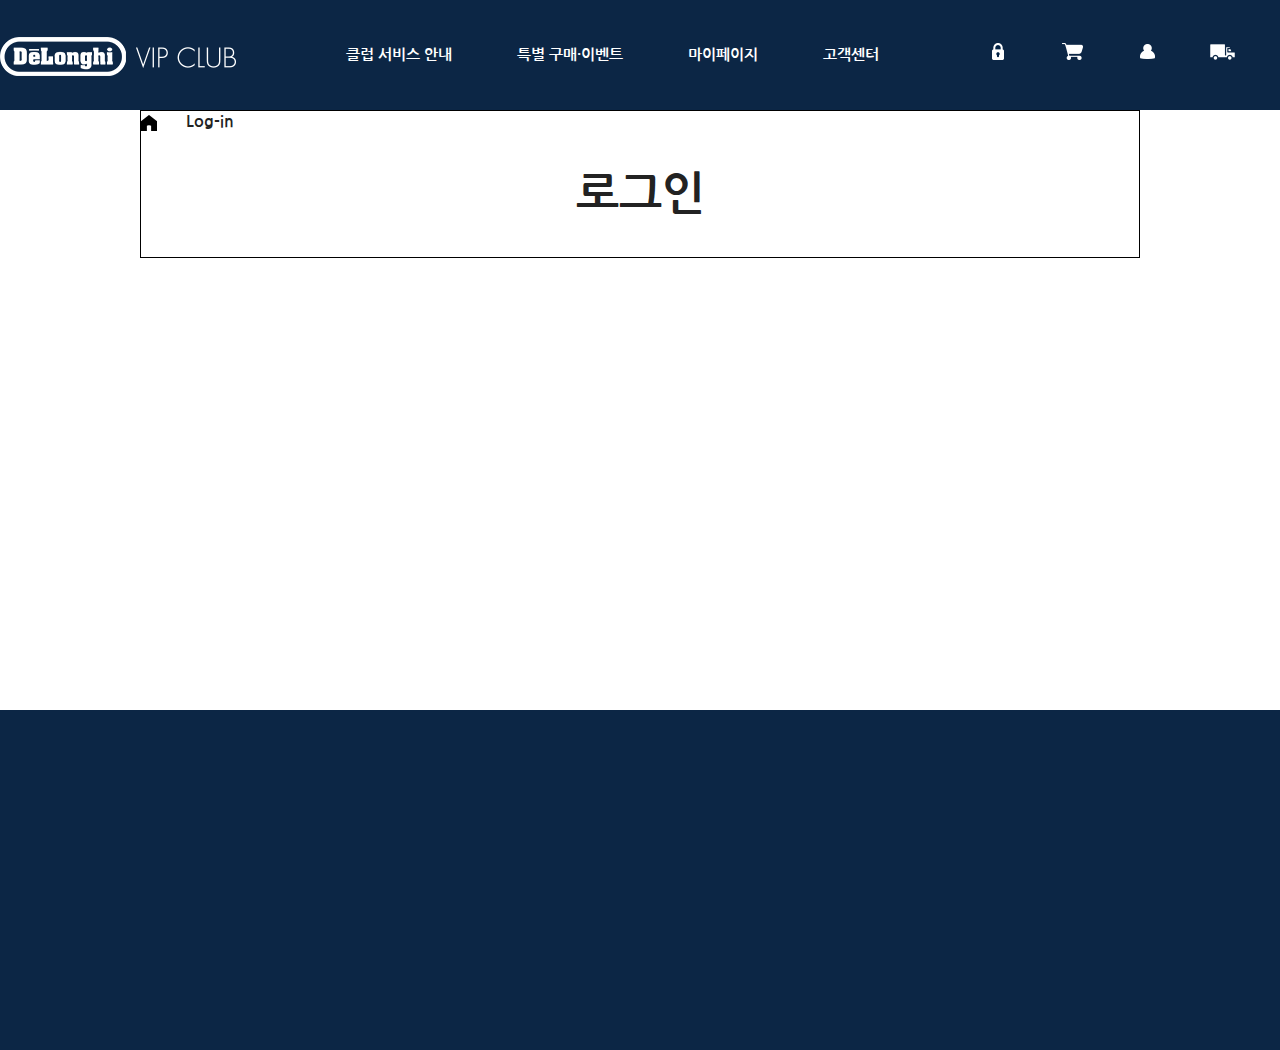
<file: index.html>
<!DOCTYPE html>
<html lang="ko">
<head>
    <meta charset="UTF-8">
    <meta http-equiv="X-UA-Compatible" content="IE=edge">
    <meta name="viewport" content="width=device-width, initial-scale=1.0">
    <title>드롱기 로그인페이지</title>
    <link rel="stylesheet" href="style/style.css">
    <script src="lib/jquery-3.6.0.min.js"></script>
    <script src="script/script.js"></script>
</head>
<body>
    
        <div id="headerFrame">
        <header id="header" class="flexContainer">
            <div id="headerLogo">
                <a href="#">
                    <img src="images/delonghi_vip_club.png" alt="vip페이지로고">
                </a>
            </div>
            <!-- div#headerLogo -->

            <nav id="gnb">
                <ul id="mainMenu" class="flexContainer">
                    <li class="mainLi">
                        <a href="">클럽 서비스 안내</a>
                        <ul class="subMenu">
                            <li class="subLi">드롱기 VIP 클럽 소개</li>
                            <li class="subLi">클럽 혜택 안내</li>
                            <li class="subLi">드롱기 홍보대사 특별선물</li>
                            <li class="subLi">드롱기 컨셉 스토어</li>
                        </ul>
                    </li>
                    <li class="mainLi">
                        <a href="">특별 구매·이벤트</a>
                        <ul class="subMenu">
                            <li class="subLi">이달의 제품</li>
                            <li class="subLi">이벤트</li>
                            <li class="subLi">이벤트 당첨자</li>
                        </ul>
                    </li>
                    <li class="mainLi">
                        <a href="">마이페이지</a>
                        <ul class="subMenu">
                            <li class="subLi">멤버쉽 카드보기</li>
                            <li class="subLi">추천 지인 정보</li>
                            <li class="subLi">개인정보 관리 </li>
                        </ul>
                    </li>
                    <li class="mainLi">
                        <a href="">고객센터</a>
                        <ul class="subMenu">
                            <li class="subLi">뉴스</li>
                            <li class="subLi">자주하는 질문</li>
                            <li class="subLi">1:1문의</li>
                        </ul>
                    </li>
                </ul>
            </nav>
            <!-- nav#gnb -->
            <nav id="lnb">
                <ul id="mainLNBMenu" class="flexContainer">
                    <li class="mainLNBLi">
                        <a href="#"><img src="images/icon_login.png" alt="">
                        </a>
                        <span>로그인</span>
                    </li>
                    <li class="mainLNBLi">
                        <a href="#"><img src="images/icon_cart.png" alt="">
                        </a>
                        <span>장바구니</span>
                    </li>
                    <li class="mainLNBLi">
                        <a href="#"><img src="images/icon_join.png" alt="">
                        </a>
                        <span>회원가입</span>
                    </li>
                    <li class="mainLNBLi">
                        <a href="#"><img src="images/icon_shipping.png" alt="">
                        </a>
                        <span>주문/배송조회</span>
                    </li>
                </ul>
            </nav>
            <!-- nav#lnb -->
        </header>
        <!-- header#header -->
        </div>
        <!-- div#headerFrame -->
        <div id="subMenuBG"></div>
        <!-- div#subMenuBG -->
        <div id="wrap">
            <main id="main">
                <!-- div#mainHeader -->
                <div id="loginArea">
                    <div id="loginHeader">
                        <img src="images/icon_home.png" alt="홈이동링크이미지">
                        <span>Log-in</span>
                    </div>
                    <h1>로그인</h1>

                </div>
                <!-- div#loginArea -->
            </main>
            <!-- main#main -->
        
        </div>
        <!-- div#wrap -->

        <footer id="footer">

        </footer>
        <!-- footer#footer -->

    
</body>
</html>
</file>
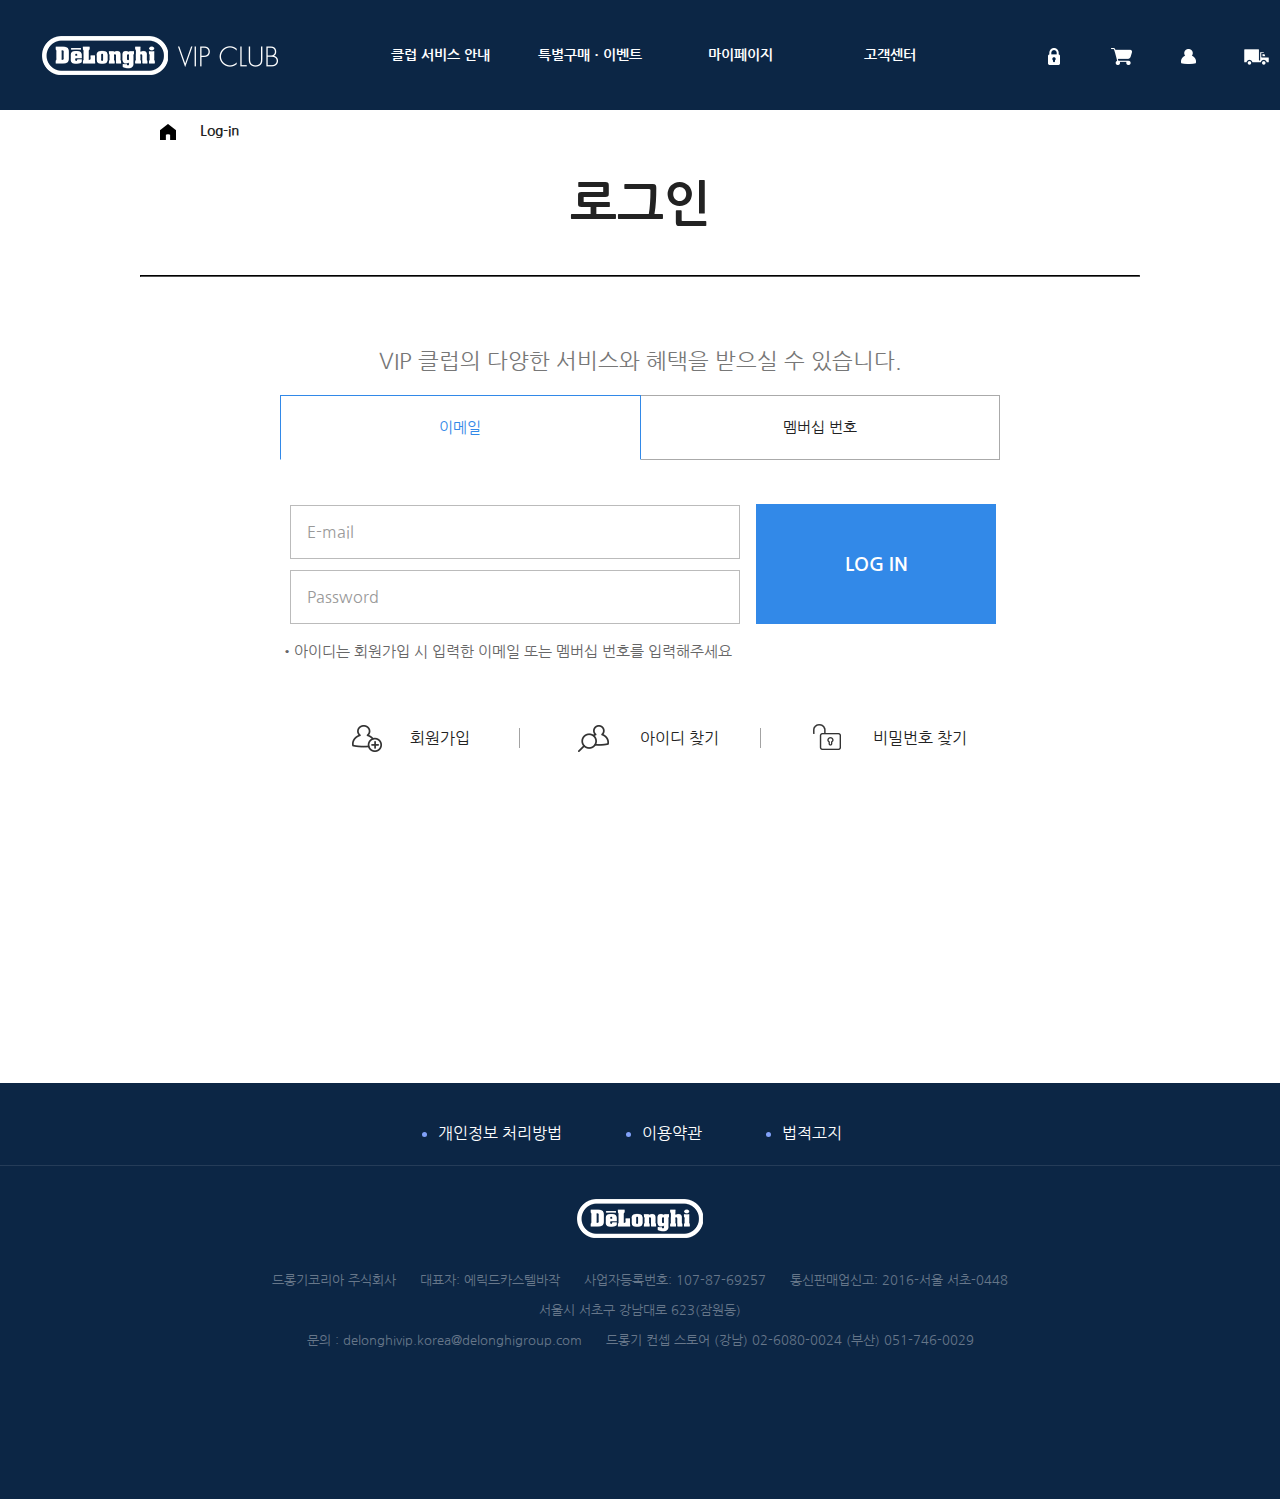
<file: 풀이/login.html>
<!DOCTYPE html>
<html lang="ko">

<head>
    <meta charset="UTF-8">
    <meta http-equiv="X-UA-Compatible" content="IE=edge">
    <meta name="viewport" content="width=device-width, initial-scale=1.0">
    <title>드롱기 로그인 페이지 실습</title>
    <link rel="stylesheet" href="style/style02.css">
    <script src="lib/jquery-3.6.0.min.js"></script>
    <script src="script/script.js"></script>
</head>

<body>
    <div id="headerFrame">
        <header id="header" class="flexContainer">
            <div id="headerLogo">
                <a href="#"><img src="images/header_logo.png" alt="헤더로고이미지" width="236" height="41"></a>
            </div>
            <!-- div#headerLogo -->
            <nav id="gnb">
                <ul id="mainMenu" class="flexContainer">
                    <li class="mainLi">
                        <a href="#">클럽 서비스 안내</a>
                        <ul class="subMenu">
                            <li class="subLi"><a href="#">드롱기 VIP 클럽 소개</a></li>
                            <li class="subLi"><a href="#">클럽 혜택 안내</a></li>
                            <li class="subLi"><a href="#">드롱기 홍보대사 특별선물</a></li>
                            <li class="subLi"><a href="#">드롱기 컨셉 스토어</a></li>
                        </ul>
                    </li>
                    <li class="mainLi">
                        <a href="#">특별구매ㆍ이벤트</a>
                        <ul class="subMenu">
                            <li class="subLi"><a href="#">이달의 제품</a></li>
                            <li class="subLi"><a href="#">이벤트</a></li>
                            <li class="subLi"><a href="#">이벤트 당첨 발표</a></li>
                        </ul>
                    </li>
                    <li class="mainLi">
                        <a href="#">마이페이지</a>
                        <ul class="subMenu">
                            <li class="subLi"><a href="#">멤버십 카드보기</a></li>
                            <li class="subLi"><a href="#">추천 지인 정보</a></li>
                            <li class="subLi">
                                <a href="#">개인정보 관리</a>
                                <ul class="subMenu2Depth">
                                    <!-- depth 단계를 의미 -->
                                    <li><a href="#">개인정보수정</a></li>
                                    <li><a href="#">회원탈퇴</a></li>
                                </ul>
                            </li>
                        </ul>
                    </li>
                    <li class="mainLi">
                        <a href="#">고객센터</a>
                        <ul class="subMenu">
                            <li class="subLi"><a href="#">뉴스</a></li>
                            <li class="subLi"><a href="#">자주하는 질문</a></li>
                            <li class="subLi"><a href="#">1:1 문의</a></li>
                        </ul>
                    </li>
                </ul>
            </nav>
            <!-- nav#gnb -->
            <nav id="headerLnb">
                <ul class="flexContainer">
                    <li><a href="#">
                        <img src="images/icon_login.png" width="12" height="17" alt="로그인">    
                    </a>
                    <br>
                    <span>로그인</span>
                </li>
                    <li><a href="#">
                        <img src="images/icon_cart.png" width="21" height="17" alt="장바구니">    
                    </a>
                    <br>
                    <span>장바구니</span>
                </li>
                    <li><a href="#">
                        <img src="images/icon_join.png" width="15" height="15" alt="회원가입">    
                    </a>
                    <br>
                    <span>회원가입</span>
                </li>
                    <li><a href="#">
                        <img src="images/icon_shipping.png" width="27" height="18" alt="배송조회">    
                    </a>
                    <br>
                    <span>주문/배송조회</span>
                </li>
                </ul>
            </nav>
            <!-- nav#headerLnb -->
        </header>
        <!-- header#header -->
    </div>
    <!-- div#headerFrame -->

    <div id="subMenuBG"></div>
    <!-- div#subMenuBG -->

    <div id="wrap">
        <div id="locator">
            <a href="#"><img src="images/icon_home.png" alt="홈으로이동" width="16" height="16"></a>
            <span>Log-in</span>
        </div>
        <!-- div#locator -->
        <header id="loginTitle">
            <h1>로그인</h1>
        </header>
        <!-- header#loginTitle -->
        <hr>
        <form action="" id="loginForm">
            <header id="loginSubtitle">
                <h2>VIP 클럽의 다양한 서비스와 혜택을 받으실 수 있습니다.</h2>
            </header>
            <!-- header#loginSubtitle -->

            <div id="multiTabArea" class="flexContainer">
                <button type="button">이메일</button>
                <button type="button">멤버십 번호</button>
            </div>
            <!-- div#multiTabArea -->

            <table id="loginTbl">
                <tbody>
                    <caption>아이디는 회원가입 시 입력한 이메일 또는 멤버십 번호를 입력해주세요</caption>
                    <tr>
                        <td><input type="text" placeholder="E-mail" id="userID"></td>
                        <td rowspan="2"><button type="button">LOG IN</button></button></td>
                    </tr>
                    <tr>
                        <td><input type="password" placeholder="Password"></td>
                        <!-- <td></td> -->
                    </tr>
                </tbody>
            </table>
            <!-- table#loginTbl -->

            <div id="accountLink"  class="flexContainer">
                <div id="joinDiv" class="flexContainer">
                    <span id="join" class="accountLinkIcon"></span>
                    <span class="accountLinkTxt">회원가입</span>
                    </div>
                <div class="separateLine"></div>
                <div id="findIdDiv" class="flexContainer">
                    <span id="findID" class="accountLinkIcon"></span>
                    <span class="accountLinkTxt">아이디 찾기</span>
                    </div>
                <div class="separateLine"></div>
                <div id="findPwDiv" class="flexContainer">
                    <span id="findPW" class="accountLinkIcon"></span>
                    <span class="accountLinkTxt">비밀번호 찾기</span>
                </div>
            </div>
            <!-- div#accountLink -->

        </form>
        <!-- form#loginForm -->
    </div>
    <!-- div#wrap -->
   
    <div id="footerFrame">
        <footer id="footer">
            <nav id="footerLnb">
                <ul id="footerMainUL" class="flexContainer">
                    <li class="footerMainLi"><a href="#">개인정보 처리방법</a></li>
                    <li class="footerMainLi"><a href="#">이용약관</a></li>
                    <li class="footerMainLi"><a href="#">법적고지</a></li>
                </ul>
            </nav>
            <!-- nav#footerLnb -->
            <hr>
            <div id="footerLogo">
                <img src="images/delonghi.png" alt="드롱기로고" width="126" height="41">
            </div>
            <!-- div#footerLogo -->
            <div id="companyArea">
                <div id="companyInfo">
                    <span>
                        드롱기코리아 주식회사
                    </span>
                    <span>
                        대표자: 에릭드카스텔바작
                    </span>
                    <span>
                        사업자등록번호: 107-87-69257
                    </span>
                    <span>
                        통신판매업신고: 2016-서울 서초-0448
                    </span>
                </div>
                <!-- div#companyInfo -->
                <address>
                    <span>
                        서울시 서초구 강남대로 623(잠원동)
                    </span>
                </address>
                <div id="customContact">
                    <span>
                        문의 : delonghivip.korea@delonghigroup.com
                    </span>
                    <span>
                        드롱기 컨셉 스토어 (강남) 02-6080-0024 (부산) 051-746-0029
                    </span>
                </div>
            </div>
            <!-- div#companyArea -->
        </footer>
        <!-- footer#footer -->
    </div>
    <!-- div#footerFrame -->
</body>

</html>
</file>
<file: style/style.css>
@charset "UTF-8";
@import url(style_reset.css);

/* div#wrap */
/* div#wrap {
  border: 1px solid #000;
} */

/* div#headerFrame 시작 */
div#headerFrame {
  width: 100%;
  height: 110px;

  background-color: #0c2645;
  /* position: fixed; */
}

header#header {
  width: 1300px;
  /* border: 1px solid #000; */
  margin: 0 auto;
}

#header #headerLogo {
  height: 110px;
  line-height: 110px;
  margin-right: 110px;
  /* border: 2px solid #f80; */
}

nav#gnb {
  width: 615px;
  height: 110px;
  /* border: 1px solid #f00; */
}

nav#gnb #mainMenu {
  padding-top: 44px;
  /* border: 1px solid #0ff; */
}

#gnb ul#mainMenu .mainLi a {
  font-size: 15px;
  font-weight: bold;
  color: #fff;
  display: inline-block;
  margin-right: 65px;
  height: 65px;
  /* border: 1px solid #fff; */
}

#gnb .subMenu {
  margin: 0 auto;
  /* border: 1px solid #fff; */
  text-align: center;
  width: 1000px;
  height: 140px;

  display: none;
  position: absolute;
  top: 110px;
  left: 280px;

  z-index: 2;
}

#gnb .subMenu li {
  display: inline-block;
  padding: 40px 30px;
  font-weight: bold;
}
/* gnb메뉴 하이라이트 */

#gnb .mainLi:hover > a,
#gnb .subMenu li:hover {
  color: #2a82e2 !important;
  cursor: pointer;
}

#gnb .mainLi:hover > a {
  border-bottom: 5px solid #2a82e2;
}

/* gnb메뉴 하이라이트 */

nav#lnb {
  width: 300px;
}

div#subMenuBG {
  height: 180px;
  width: 100%;
  background-color: #fff;
  border-bottom: 1px solid #aaa;

  display: none;
  position: absolute;
  /* top: 1px;
  left: 1px; */
  z-index: 1;
}

nav#lnb {
  width: 300px;
  /* border: 1px solid #f80; */
}

nav#lnb a {
  display: inline-block;
  /* border: 1px solid #f00; */
  padding-bottom: 47px;
  text-align: center;
  width: 73px;
  /* margin: 0 20px; */
}

nav#lnb li {
  flex: 1;
  /* border: 1px solid #f0f; */
  position: relative;
  margin-top: 40px;
  position: relative;
}

nav#lnb li span {
  /* border: 1px solid #0ff; */
  display: inline-block;
  color: #fff;
  font-size: 12px;
  padding-bottom: 17px;

  display: none;
  position: absolute;
  top: 35px;
  left: 16px;
}

/* nav#lnb li span:hover {
  border-bottom: 5px solid #2a82e2;
} */

nav#lnb li:nth-child(2) span {
  left: 12px;
}

nav#lnb li:nth-child(3) span {
  left: 11px;
}

nav#lnb li:last-child span {
  width: 80px;
  left: -2px;
}

nav#lnb:hover > a {
  border: 1px solid #fff;
  /* border-bottom: 5px solid #2a82e2; */
}

/* div#headerFrame 끝 */
/* main#main 끝 */

main#main {
  margin: 0 auto;
  height: 600px;
  background-color: #fff;
}

#main #loginArea {
  width: 1000px;
  margin: 0 auto;
  border: 1px solid #000;
}

#main #loginArea #loginHeader img {
  margin-right: 25px;
}

#main #loginArea #loginHeader span {
  font-weight: bold;
}

#main #loginArea h1 {
  text-align: center;
  padding: 40px 0;
  font-size: 46px;
}

/* main#main 시작*/
/* footer#footer 시작 */

footer#footer {
  height: 340px;
  background-color: #0c2645;
}

/* footer#footer 시작 */
/* div#wrap */
</file>
<file: 풀이/style/style02.css>
@charset "UTF-8";
@import url(style_reset.css);

/* div#headerFrame 시작 */

div#headerFrame {
  background-color: #0c2645;
  width: 100%;
  height: 110px;
  margin-bottom: 110px;
  position: fixed;
  z-index: 10;
}

/* header#header 시작 */

div#headerFrame header#header {
  width: 1300px;
  height: 110px;
  margin: 0 auto;

  align-items: center;
  justify-content: space-between;
}

/* div#headerLogo 시작 */

header#header div#headerLogo {
  width: 320px;
  text-align: center;
  /* border: 1px solid #fff; */
}

/* div#headerLogo 끝 */
/* nav#gnb 시작 */

header#header nav#gnb {
  width: 600px;
  /* border: 1px solid #ccc; */
  margin: 0 10px;
}

header#header ul#mainMenu {
  height: 110px;
  /* border: 1px solid #0ff; */
  /* position: relative; */
}

header#header nav#gnb li.mainLi {
  flex: 1;
  text-align: center;
}

header#header nav#gnb li.mainLi > a {
  height: 110px;
  line-height: 110px;
  font-size: 14px;
  font-weight: bold;
  color: #fff;
  display: inline-block;

  /* border: 1px solid #f88; */
}

/* #header #gnb li.mainLi:nth-child(3) ul.subMenu {
  transform: translate(-30%);
}

#header #gnb li.mainLi:nth-child(4) ul.subMenu {
  transform: translate(-60%);
} */

/* ul.subMenu 시작 */
#gnb ul.subMenu {
  position: absolute;
  z-index: 1;

  /* 디버깅대상 시작 */
  display: flex;
  /* display: none; */
  /* 디버깅대상 끝, 코드 중복현상(코드가 꼬임)
  -> 다른 레이아웃을 적용하거나 JS, JQuery에서 CSS 레이아웃 작업 */

  /* border: 1px solid #000; */
}

#gnb li.subLi a {
  color: #000;
  width: 190px;
  font-size: 16px;
  font-weight: bold;
  display: inline-block;
  padding: 0 2px;
  /* border: 1px solid #000; */
}

/* #header ul.subMenu li {
  border: 1px solid #000;
} */

#gnb li.subLi > a {
  height: 60px;
  line-height: 60px;
}

#gnb li.mainLi:not(:first-child) ul.subMenu {
  left: 38.3%;
}

#gnb ul.subMenu2Depth li {
  line-height: 28px;
  text-indent: 29px;
  text-align: left;
}

#gnb ul.subMenu2Depth li a {
  color: #888;
  font-size: 14px;
}

/* ul.subMenu 끝 */
/* 하이라이트 효과 시작 */

#header #gnb li.mainLi:hover > a {
  color: #3289e8;
  border-bottom: 4px solid #3289e8;
}

#gnb li.subLi a:hover {
  color: #3289e8;
}

/* 하이라이트 효과 끝 */
/* nav#gnb 끝 */

/* nav#headerLnb 시작 */

#header nav#headerLnb {
  width: 290px;
  padding: 0 10px;
  /* border: 1px solid #fff; */
}

#header nav#headerLnb ul {
  height: 110px;
  justify-content: space-around;
}

#header nav#headerLnb li {
  text-align: center;
  flex: 1;
}

#header nav#headerLnb li a {
  height: 68px;
  line-height: 110px;
  display: inline-block;
  /* border: 1px solid #f8f; */
}

#header nav#headerLnb li span {
  color: #fff;
  font-size: 11px;
  line-height: 18px;
  padding: 10px 0;
  border-bottom: 3px solid #08f;
  display: inline-block;
  visibility: hidden;
}

/* nav#headerLnb 끝 */
/* header#header 끝 */
/* div#headerFrame 끝 */

/* div#subMenu 시작 */

#subMenuBG {
  background-color: #fff;
  width: 100%;
  height: 160px;
  border-bottom: 1px solid #ccc;

  display: none;
  position: fixed;
  top: 110px;
  z-index: 2;
}

/* div#subMenu 끝 */
/* div#wrap 시작 */

div#wrap {
  width: 1000px;
  padding-top: 110px;
  /* #headerFrame의 Position:fixed 적용에 필요함 */
  margin: 0 auto;
  margin-bottom: 300px;
}

/* div#locator 시작 */

div#locator {
  padding: 10px 20px;
  margin-bottom: 4px;
}

#locator > * {
  margin-right: 20px;

  font-size: 14px;
  font-weight: bold;
}

/* div#locator 끝 */
/* header#loginTitle 시작 */

header#loginTitle {
  padding: 16px;
  margin: 14px 0 30px;
  /* border: 1px solid #000; */
}

#loginTitle h1 {
  text-align: center;
  font-size: 50px;
  /* border: 1px solid #f88; */
}

/* header#loginTitle 끝 */

#wrap hr {
  border-color: #000;
}

/* form#loginForm 시작 */

form#loginForm {
  width: 740px;
  /* border: 1px solid #aaa; */
  padding: 10px;
  margin: 0 auto;
}

#loginForm #loginSubtitle {
  margin-top: 40px;
}

#loginForm #loginSubtitle h2 {
  color: #777;
  text-align: center;
  font-weight: normal;
  font-size: 22px;
  padding: 20px;
}

/* form#loginForm 끝 */
/* div#multiTabArea 시작 */

/* 초기상태 버튼스타일 */
div#multiTabArea button {
  font-size: 15px;
  padding: 22px;
  border: 1px solid #aaa;
  background-color: #fff;
  flex: 1;
}

/* 클릭했을 때의 버튼스타일 */
div#multiTabArea button:first-child {
  color: #3289e8;
  border: 1px solid #3289e8;
  border-bottom-color: #fff;
}

/* 클릭하지 않을 때의 버튼스타일 */
div#multiTabArea button:last-child {
  border-left: none;
  border-bottom-color: 1px solid #3289e8;
}

/* div#multiTabArea 끝 */

/* table#loginTbl 시작 */
table#loginTbl {
  width: 100%;
  /* border: 1px solid #000; */
  margin: 34px 0;
  border-spacing: 10px;
}

#loginTbl caption {
  color: #666;
  font-size: 15px;
  text-align: left;
  caption-side: bottom;
  margin: 8px 0;
}

#loginTbl caption::before {
  content: "\2022";
}

#loginTbl input {
  width: 450px;
  font-size: 16px;
  padding: 16px;
  border: 1px solid #bbb;
}

#loginTbl input:focus {
  border: 1px solid #fff;
  outline: 1px solid #08f;
}

#loginTbl input::placeholder {
  color: #999;
}

#loginTbl td:first-child {
  width: 456px;
}

#loginTbl button {
  font-size: 19px;
  font-weight: bold;
  width: 240px;
  height: 120px;
  color: #fff;
  border: 1px solid #3289e8;
  background-color: #3289e8;
  transform: translateX(6px);
  cursor: pointer;
}

#loginTbl button:hover {
  background-color: #328ae8cb;
}

/* table#loginTbl 끝 */
/* div#accountLink 시작 */

div#accountLink {
  /* border: 1px solid #000; */
  cursor: pointer;
  align-items: center;
}

#accountLink > div:nth-child(2n + 1) {
  text-align: center;
  flex: 1;
}

#accountLink > div:nth-child(2n) {
  width: 1px;
  height: 20px;
}

div#accountLink div.separateLine {
  width: 1px;
  height: 20px;
  background-image: url(../images/line.png);
  background-repeat: no-repeat;
  background-position: center;
  background-size: cover;
}

/* span.accountLinkIcon 시작 */

div#accountLink > div:nth-child(2n + 1) {
  justify-content: center;
  align-items: center;
}

div#accountLink span.accountLinkIcon {
  width: 70px;
  height: 70px;
  /* border: 1px solid #000; */
  border-radius: 35px;
  margin-right: 10px;
  display: inline-block;
}

/* span.accountLinkIcon 끝 */

/* 회원가입 링크 시작 */
/* 계정작업 관련 링크 리팩토리 작업 시작 */

#accountLink span:first-child {
  background-repeat: no-repeat;
  background-position: center;
}

#accountLink > div:hover > span:first-child {
  background-color: #3289e8;
}

#accountLink > div:hover > span:last-child {
  color: #3289e8;
}

/* 계정작업 관련 링크 리팩토리 작업 끝 */

#accountLink span#join {
  background-image: url(../images/icon_join02.png);
  background-size: 35px 27px;
}

#accountLink div#joinDiv:hover span#join {
  background-image: url(../images/icon_join02_on.png);
}

/* 회원가입 링크 끝 */

/* 아이디찾기 링크 시작 */

#accountLink span#findID {
  background-image: url(../images/icon_findID.png);
  background-size: 34px 27px;
}

#accountLink div#findIdDiv:hover span#findID {
  background-image: url(../images/icon_findID_on.png);
}

/* 아이디찾기 링크 끝 */
/* 비밀번호찾기 링크 시작 */

#accountLink span#findPW {
  background-image: url(../images/icon_findPW.png);
  background-size: 31px 28px;
}

#accountLink div#findPwDiv:hover span#findPW {
  background-image: url(../images/icon_findPW_on.png);
}

/* 비밀번호찾기 링크 끝 */
/* div#accountLink 끝 */
/* div#wrap 끝 */

/* div#footerFrame 시작 */

div#footerFrame {
  background-color: #0c2645;
}
/* footer#footer 시작 */

#footerFrame footer#footer {
  margin: 0px auto;
  padding: 40px 0 150px;
}

#footerFrame nav#footerLnb,
#footerFrame div#footerLogo,
#footerFrame div#companyArea {
  margin: 0 auto;
  text-align: center;
  width: 1000px;
}

/* div#footerLnb 시작 */

#footerFrame nav#footerLnb ul {
  justify-content: center;
}

#footerFrame nav#footerLnb ul li {
  margin: 0 40px;
  list-style-type: disc;
}

#footerFrame nav#footerLnb li::marker {
  color: #81a1f9;
}

#footerFrame nav#footerLnb a {
  color: #fff;
}
/* div#footerLnb 끝 */

#footerFrame hr {
  border: none;
  border-bottom: 1px solid #253c58;
  margin: 22px 0;
}

/* div#footerLogo 시작 */

#footerFrame div#footerLogo {
  padding: 10px;
  margin-bottom: 20px;
}

/* div#footerLogo 끝 */
/* div#companyArea 시작 */

#footerFrame div#companyArea span {
  color: #67778a;
  font-size: 13px;
  font-style: normal;
  margin: 0 10px;
}

#footerFrame div#companyInfo {
  justify-content: center;
}

#footerFrame address {
  margin: 10px 0;
}

/* div#companyArea 끝 */
/* footer#footer 끝 */
/* div#footerFrame 끝 */
</file>
